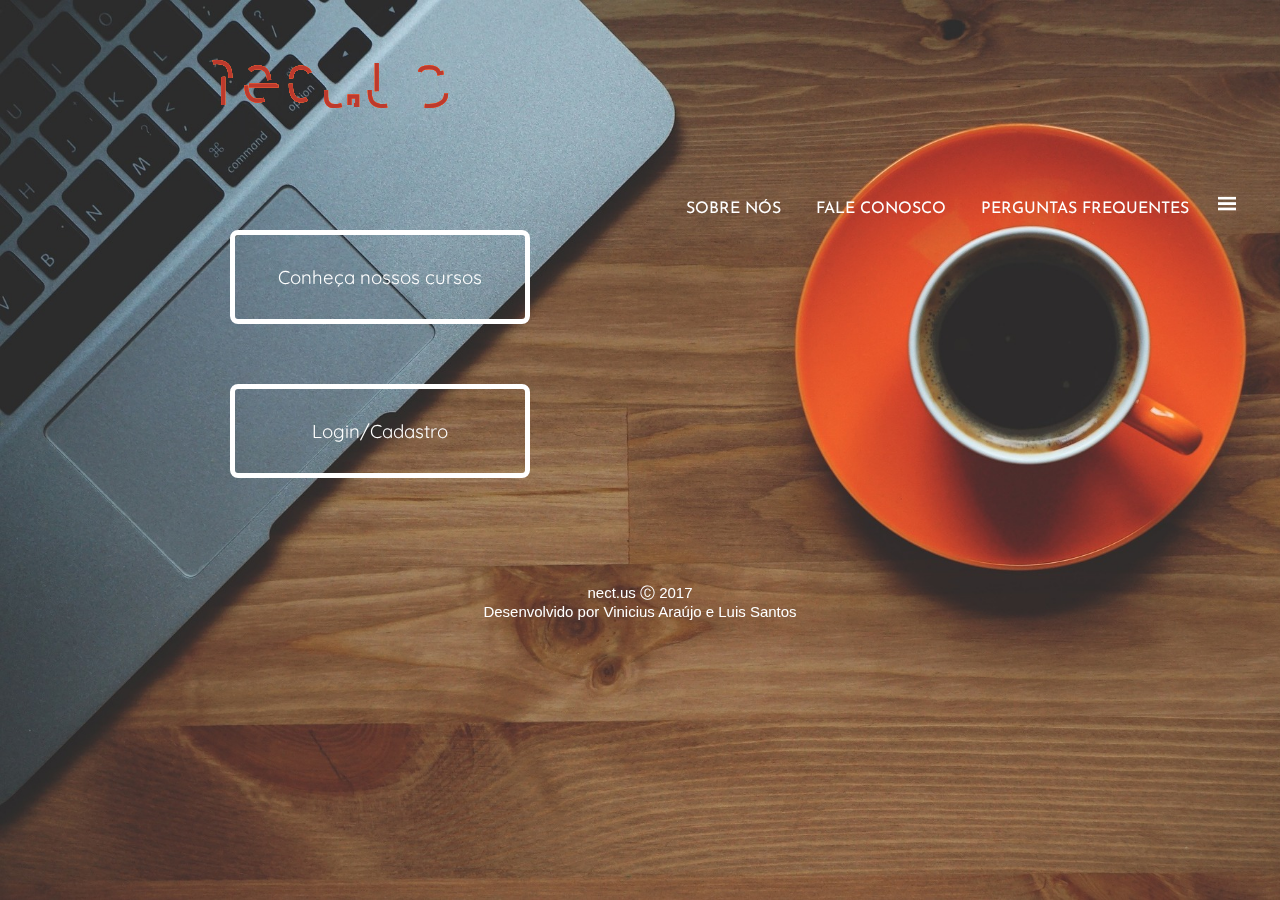
<file: Projeto__X/index.html>
<!DOCTYPE html>
<!-- Comentario de teste do Professor Iury -->
<html lang="pt-br">

<head>
    <title>nect.us</title>
    <link href="view/imagens/logo_tit.png" rel="shortcut icon">
    <meta charset="UTF-8">
    <meta name="viewport" content="width=device-width, initial-scale=1.0">
    <link rel="stylesheet" href="view/css/estilo_index.css">
</head>

<body>
    <header>        
        <a href="index.html"><div class="logo"> 
                <svg> 
                    <symbol id="s-text"> 
                        <text text-anchor="middle" x="50%" y="80%">nect.us</text> </symbol> 
                    <g> 
                        <use xmlns:xlink="http://www.w3.org/1999/xlink" xlink:href="#s-text" class="titulo_text"></use> 
                        <use xmlns:xlink="http://www.w3.org/1999/xlink" xlink:href="#s-text" class="titulo_text"></use> 
                        <use xmlns:xlink="http://www.w3.org/1999/xlink" xlink:href="#s-text" class="titulo_text"></use> 
                        <use xmlns:xlink="http://www.w3.org/1999/xlink" xlink:href="#s-text" class="titulo_text"></use> 
                        <use xmlns:xlink="http://www.w3.org/1999/xlink" xlink:href="#s-text" class="titulo_text"></use> 
                    </g> 
                </svg> 
        </div></a>
        
        <div class="links">
            <a href="view/sobreNos.html" class="topheader">SOBRE NÓS</a>
            <a href="view/faleCon.html" class="topheader">FALE CONOSCO</a>
            <a href="view/pergFeq.html" class="topheader">PERGUNTAS FREQUENTES</a>
            <div class="dropdown">
                <img class="bt-drop" style="max-width: 18px" src="view/imagens/t.png">
                <div class="c-dropdown">
                    <a href="sistema/minhaConta.php" class="d">MINHA CONTA</a>
                    <a href="sistema/sair.php" class="d">SAIR</a>
                </div>
            </div>
        </div>
        
    </header>
    
    <div id="cent">

        <a href="view/catalogo.php"><button id="cursos">Conheça nossos cursos</button></a>
        <a href="sistema/minhaConta.php"><button>Login/Cadastro</button></a>
    </div>
    
    <footer>
            <p>nect.us &#9400  2017<br>Desenvolvido por Vinicius Araújo e Luis Santos</p>
    </footer>
</body>

</html>
</file>
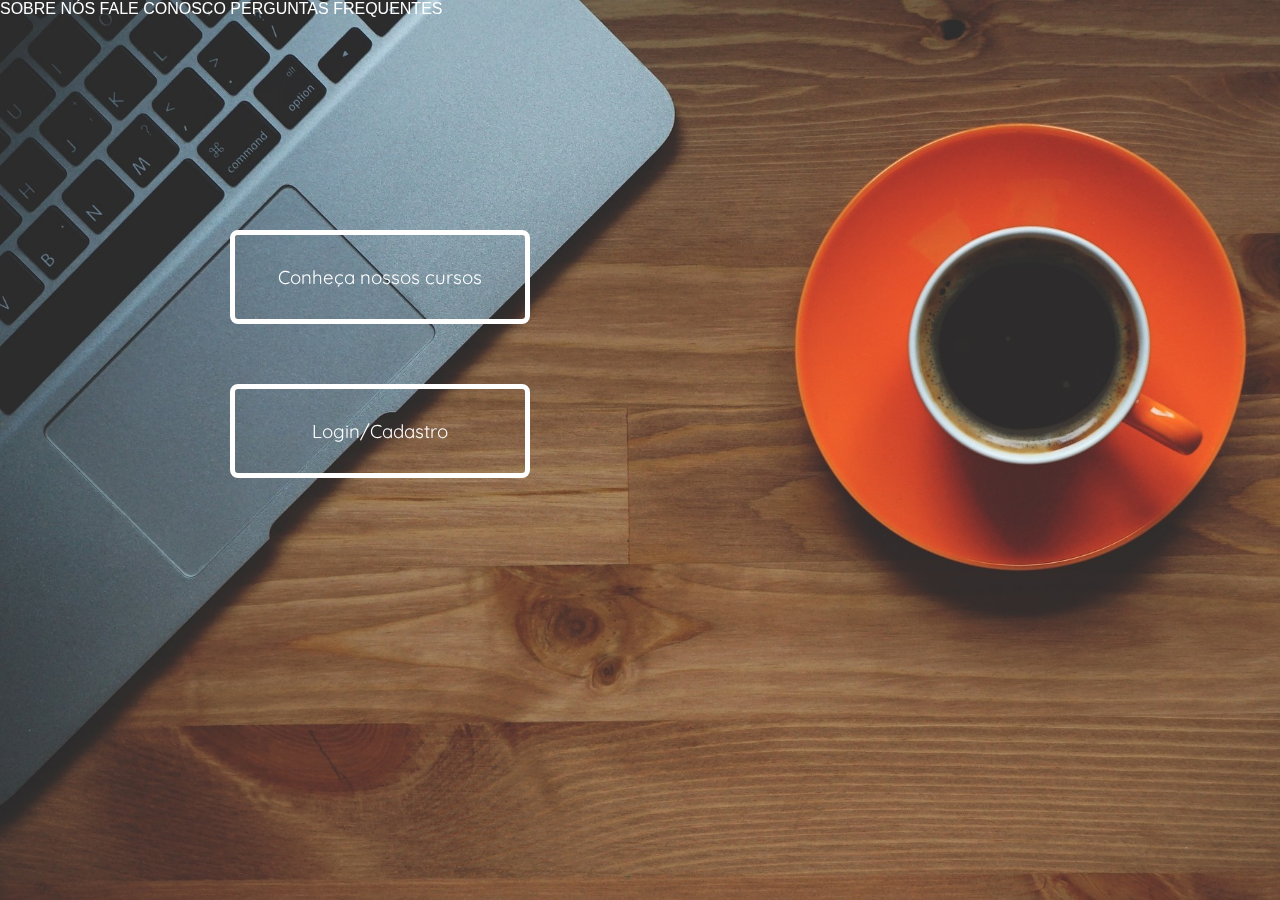
<file: Projeto__X/view/index.html>
<!DOCTYPE html>

<html>

<head>
    <title>Index</title>
    <meta charset="UTF-8">
    <meta name="viewport" content="width=device-width, initial-scale=1.0">
    <link rel="stylesheet" href="css/estilo_index.css">
</head>

<body>
    <header>
        <a href="#" class="topheader">SOBRE NÓS</a>
        <a href="#" class="topheader">FALE CONOSCO</a>
        <a href="#" class="topheader">PERGUNTAS FREQUENTES</a>
    </header>
    <div id="cent">
        <button id="cursos"><a href="catalogo.html">Conheça nossos cursos</a></button>
        <button><a href="login.html">Login/Cadastro</a></button>
    </div>
</body>

</html>
</file>
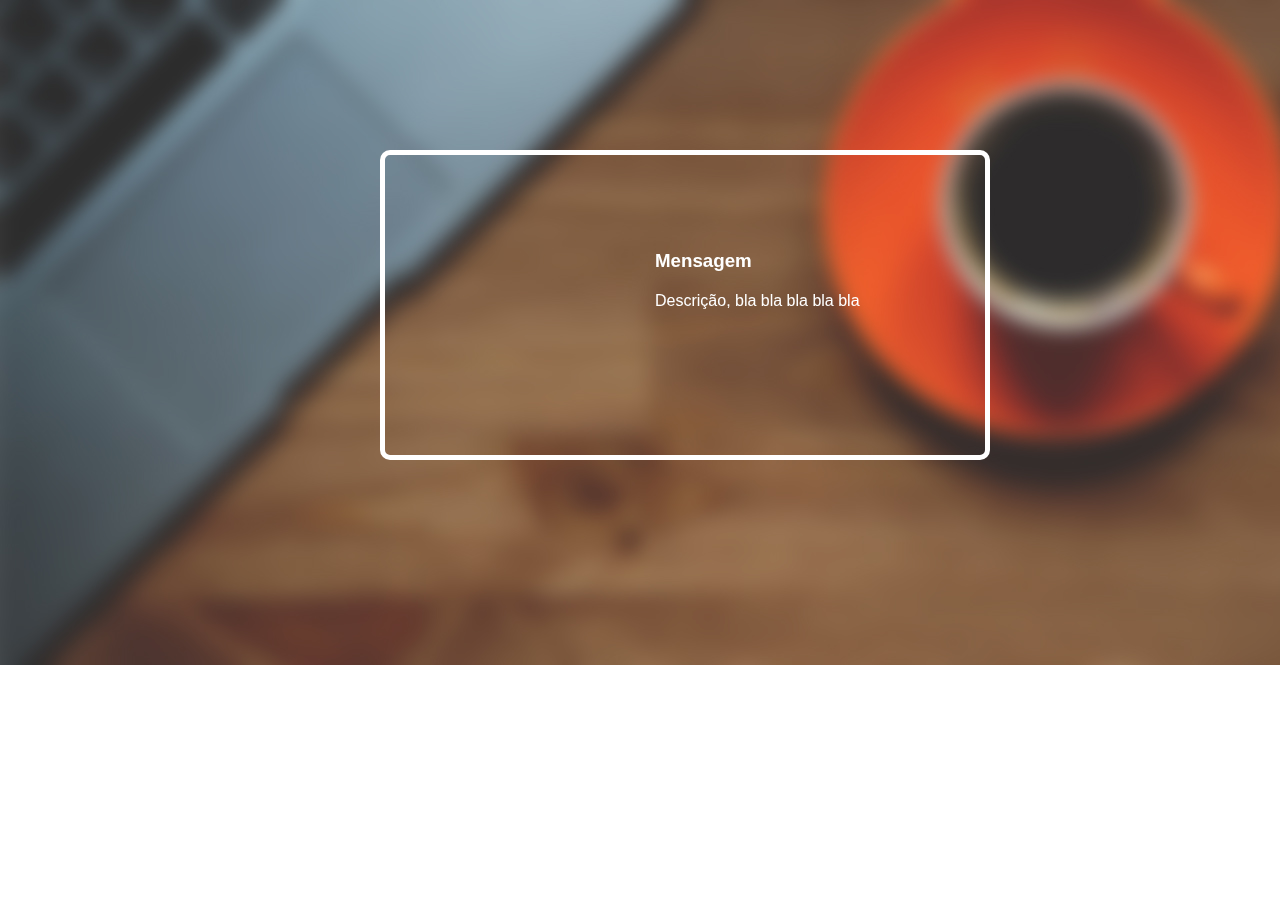
<file: Projeto__X/view/attention.html>
<!DOCTYPE html>
<html lang="pt-br">
    <head>
        <title>Attention</title>
        <link href="imagens/logo_tit.png" rel="shortcut icon">
        <meta charset="UTF-8">        
        <meta name="viewport" content="width=device-width, initial-scale=1.0">
        <link href="css/estilo_attention.css" rel="stylesheet" type="text/css"/>        
    </head>
    <body>
        <div class="main">
            <div id="symbol"></div>
            <div id="message">
                <h3 id="t">Mensagem</h3>
                <p id="d">Descrição, bla bla bla bla bla</p>
            </div>
        </div>
        <script>
                var symbol = document.getElementById("symbol");
                var message = document.getElementById("message");
                var titlem = document.getElementById("t");
                var descm = document.getElementById("d");
                
                var url = window.location.href;
                var valor = url.indexOf('?')+1;
                var url_cortada = url.slice(valor);
           
                var comando = parseInt(url_cortada,10);
                function casos(comando) {
                    switch(comando){
                        case 0:
                           symbol.style.backgroundImage = "url('imagens/ok.png')";
                           titlem.innerHTML = "Aluno Cadastrado com Sucesso!";                           
                           descm.innerHTML = "Você será redirecionado para sua página de cursos!"; 
                           window.setTimeout("location.href='../sistema/aluno/logadoAluno.php'", 3000);
                           break;
                        case 1:
                           symbol.style.backgroundImage = "url('imagens/ok.png')";
                           titlem.innerHTML = "Professor Cadastrado com Sucesso!";                           
                           descm.innerHTML = "Você será redirecionado para sua página de cursos!"; 
                            window.setTimeout("location.href='../sistema/professor/logadoProfessor.php'", 3000);
                           break;
                        case 2:
                           symbol.style.backgroundImage = "url('imagens/att.png')";
                           titlem.innerHTML = "O login não foi possível!";                           
                           descm.innerHTML = "Verique se o nome de usuário e senha estão corretos!"; 
                           window.setTimeout("location.href='login.html'", 4000);
                           break;                           
                        case 3:
                           symbol.style.backgroundImage = "url('imagens/att.png')";
                           titlem.innerHTML = "Formulário não preenchido!";                           
                           descm.innerHTML = "Preencha todos os campos corretamente!"; 
                           window.setTimeout("location.href='cadastro.html'", 3000);
                           break;
                        case 4:
                           symbol.style.backgroundImage = "url('imagens/att.png')";
                           titlem.innerHTML = "Email inválido!";                           
                           descm.innerHTML = "Insira um email válido!"; 
                           window.setTimeout("location.href='cadastro.html'", 3000);
                           break;
                        case 5:
                           symbol.style.backgroundImage = "url('imagens/att.png')";
                           titlem.innerHTML = "Esse usuário já foi cadastrado!";                           
                           descm.innerHTML = "Insira um outro nome de usuário para concluir seu cadastro!"; 
                           window.setTimeout("location.href='cadastro.html'", 3000);
                           break;
                        case 6:
                           symbol.style.backgroundImage = "url('imagens/att.png')";
                           titlem.innerHTML = "O login não foi possível, campo vazio!";                           
                           descm.innerHTML = "Preencha os dados corretamente para entrar!"; 
                           window.setTimeout("location.href='login.html'", 3000);
                           break;
                        case 7:
                           symbol.style.backgroundImage = "url('imagens/ok.png')";
                           titlem.innerHTML = "Aluno logado com sucesso!";                           
                           descm.innerHTML = "Seja bem vindo ao nosso sistema!"; 
                           window.setTimeout("location.href='../sistema/aluno/logadoAluno.php'", 3000);
                           break;
                        case 8:
                           symbol.style.backgroundImage = "url('imagens/ok.png')";
                           titlem.innerHTML = "Professor logado com sucesso!";                           
                           descm.innerHTML = "Seja bem vindo ao nosso sistema!"; 
                           window.setTimeout("location.href='../sistema/professor/logadoProfessor.php'", 3000); 
                           break;
                       case 9: 
                           symbol.style.backgroundImage = "url('imagens/att.png')";
                           titlem.innerHTML = "Ocorreu um problema!";                           
                           descm.innerHTML = "Tente novamente!"; 
                           window.setTimeout("location.href='../sistema/professor/logadoProfessor.php'", 4000);
                           break;
                       case 10:
                           symbol.style.backgroundImage = "url('imagens/ok.png')";
                           titlem.innerHTML = "Tudo Certo!";                           
                           descm.innerHTML = "As modificações foram realizadas com sucesso!"; 
                           window.setTimeout("location.href='../sistema/professor/logadoProfessor.php'", 2000);
                           break;
                       case 11: 
                           symbol.style.backgroundImage = "url('imagens/att.png')";
                           titlem.innerHTML = "Aluno Não Logado";                           
                           descm.innerHTML = "Efetue o login para comprar o curso"; 
                           setTimeout("location.href='login.html'", 4000);           
                           break;
                        case 12:
                           symbol.style.backgroundImage = "url('imagens/att.png')";
                           titlem.innerHTML = "Você já possui esse curso!";                           
                           descm.innerHTML = "Verifique os seus cursos!"; 
                           window.setTimeout("location.href='../sistema/aluno/logadoAluno.php'", 3000);
                           break;
                        case 13:
                           symbol.style.backgroundImage = "url('imagens/ok.png')";
                           titlem.innerHTML = "Curso Adquirido com sucesso!";                           
                           descm.innerHTML = "Verifique os seus cursos!"; 
                           window.setTimeout("location.href='../sistema/aluno/logadoAluno.php'", 3000);

                           break;
                        case 14:
                           symbol.style.backgroundImage = "url('imagens/att.png')";
                           titlem.innerHTML = "Ops!";                           
                           descm.innerHTML = "Você não comprou essa aula!"; 
                           window.setTimeout("location.href='curso.php'", 3000);   
                           break;
                           
                    }
                }
                
                casos(comando);
        </script>
    </body>
</html>
</file>
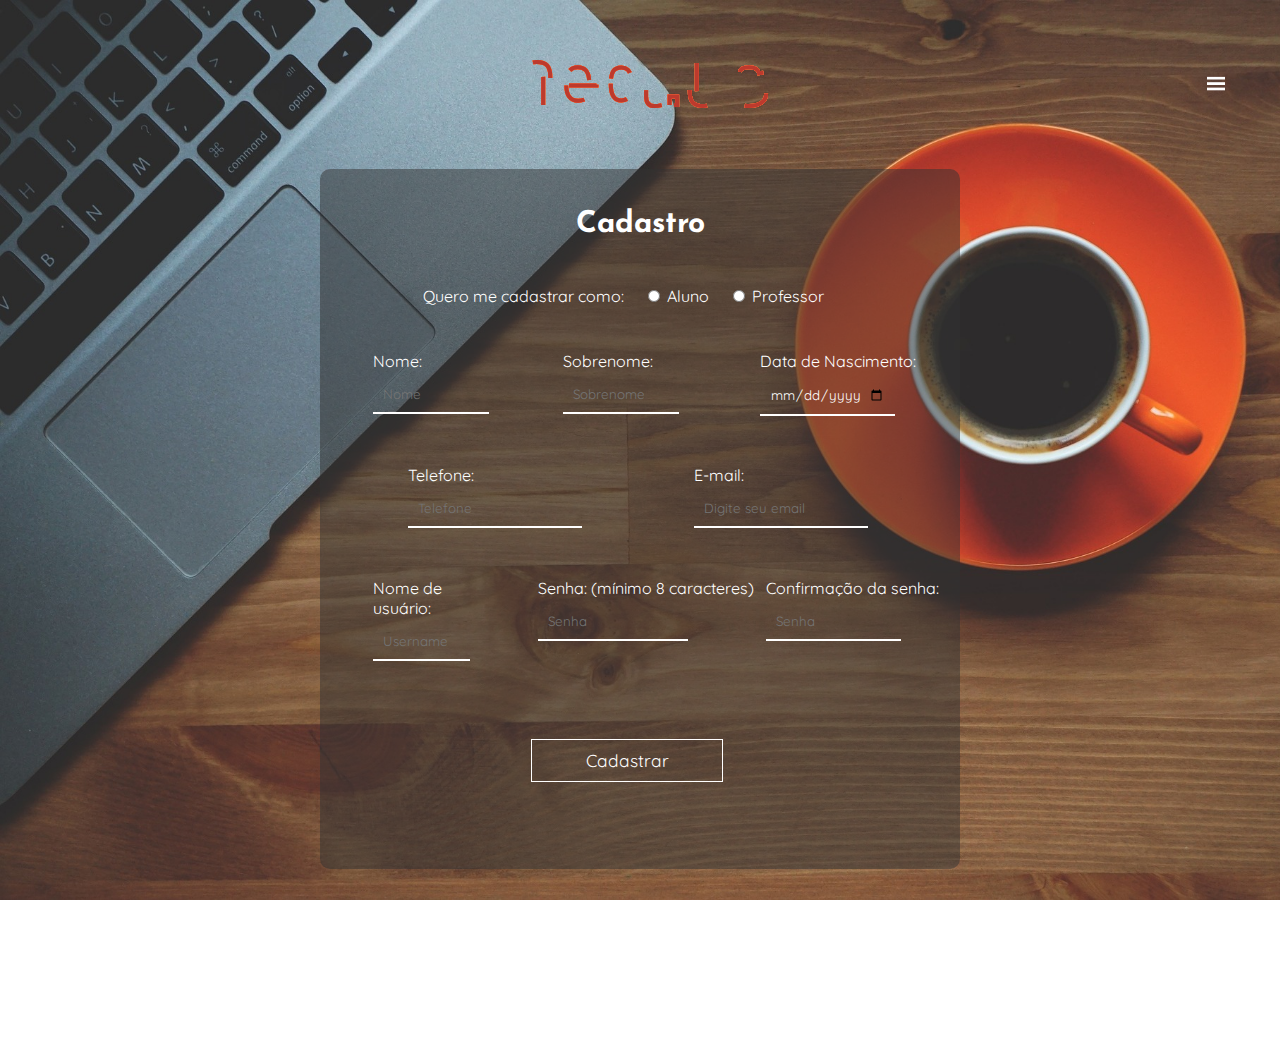
<file: Projeto__X/view/cadastro.html>
<!DOCTYPE html>



<html lang="pt-br"> <!-- lingua portuguesa do brasil informada pelo professor iury -->


    <head>
        <title>Cadastro - nect.us</title>
        <link href="imagens/logo_tit.png" rel="shortcut icon">
        <meta charset="UTF-8">
        <meta name="viewport" content="width=device-width, initial-scale=1.0">
        <link rel="stylesheet" href="css/estilo_cadastro.css">
        <script>
            function enviar() {
                s1 = document.getElementById("s1").value;
                s2 = document.getElementById("s2").value;
                form = document.getElementById("form");

                if (s1 !== s2) {
                    alert("As senhas não batem!");
                    document.getElementById("s1").value = "";
                    document.getElementById("s2").value = "";
                    document.getElementById("s1").focus();
                    return false;
                }
            }
        </script>

    </head>

    <body>
        
        <a href="../index.html"><div class="logo"> 
                <svg> 
                    <symbol id="s-text"> 
                        <text text-anchor="middle" x="50%" y="80%">nect.us</text> </symbol> 
                    <g> 
                        <use xmlns:xlink="http://www.w3.org/1999/xlink" xlink:href="#s-text" class="titulo_text"></use> 
                        <use xmlns:xlink="http://www.w3.org/1999/xlink" xlink:href="#s-text" class="titulo_text"></use> 
                        <use xmlns:xlink="http://www.w3.org/1999/xlink" xlink:href="#s-text" class="titulo_text"></use> 
                        <use xmlns:xlink="http://www.w3.org/1999/xlink" xlink:href="#s-text" class="titulo_text"></use> 
                        <use xmlns:xlink="http://www.w3.org/1999/xlink" xlink:href="#s-text" class="titulo_text"></use> 
                    </g> 
                </svg> 
        </div></a>
        
        <div class="dropdown">
                <img class="bt-drop" style="max-width: 18px" src="imagens/t.png">
                <div class="c-dropdown">
                    <a href="../sistema/minhaConta.php" class="d">MINHA CONTA</a>
                    <a href="../sistema/sair.php" class="d">SAIR</a>
                </div>
            </div>
        
        <div class="janCad">
            <h3>Cadastro</h3>

            <form action="../controller/Formulario.php" method="post" onsubmit="return enviar()" id="form">

                <div class="inputCad">
                    <span>Quero me cadastrar como:</span>
                    <input type="radio" name="tipo" class="radio" value="0" id="a" required> 
                    <label for="a">Aluno</label>
                    <input type="radio" name="tipo" class="radio" value="1" id="p"> 
                    <label for="p">Professor</label>                
                </div>           


                <div class="inputCad">
                    Nome: <br>
                    <input type="text" name="nome" required placeholder="Nome">
                </div>


                <div class="inputCad">
                    Sobrenome:
                    <br>
                    <input type="text" name="sobrenome" required placeholder="Sobrenome">
                </div>


                <div class="inputCad">
                    Data de Nascimento:
                    <br>
                    <input type="date" name="nasc" required>
                </div>


                <div class="inputCad">
                    Telefone:
                    <br><input type="text" name="telefone" required placeholder="Telefone" id="telefone">
                </div>

                <div class="inputCad">
                    E-mail:
                    <br><input type="email" name="email" required placeholder="Digite seu email">
                </div>


                <div class="inputCad">
                    Nome de usuário:
                    <br> <input type="text" name="id" required placeholder="Username">
                </div>


                <div class="inputCad">
                    Senha: (mínimo 8 caracteres)
                    <br><input type="password" name="senha" placeholder="Senha" pattern=".{8,}" id='s1' required>                
                </div>            

                <div class="inputCad">
                    Confirmação da senha:
                    <br><input type="password" name="senha2" placeholder="Senha" pattern=".{8,}" id="s2" required>
                </div>

                <input type="submit" value="Cadastrar" id="sub">

                <script>
                    var fone = document.getElementById("telefone");
                    fone.onblur = function () {
                        var valid = /^([\d]{2})([\d]{1})([\d]{4})([\d]{4})$/;
                        if (!valid.test(this.value)) {
                            alert("Ops! Tem alguma coisa errada. Verifique se o número está correto!");
                        } else {
                            console.log("entrou");
                            this.value = this.value.replace(valid, '($1) $2 $3-$4')
                        }
                    };
                </script>
            </form>
        </div>
        <footer>
            <p>nect.us &#9400  2017<br>Desenvolvido por Vinicius Araújo e Luis Santos</p>
        </footer>
    </body>

</html>
</file>
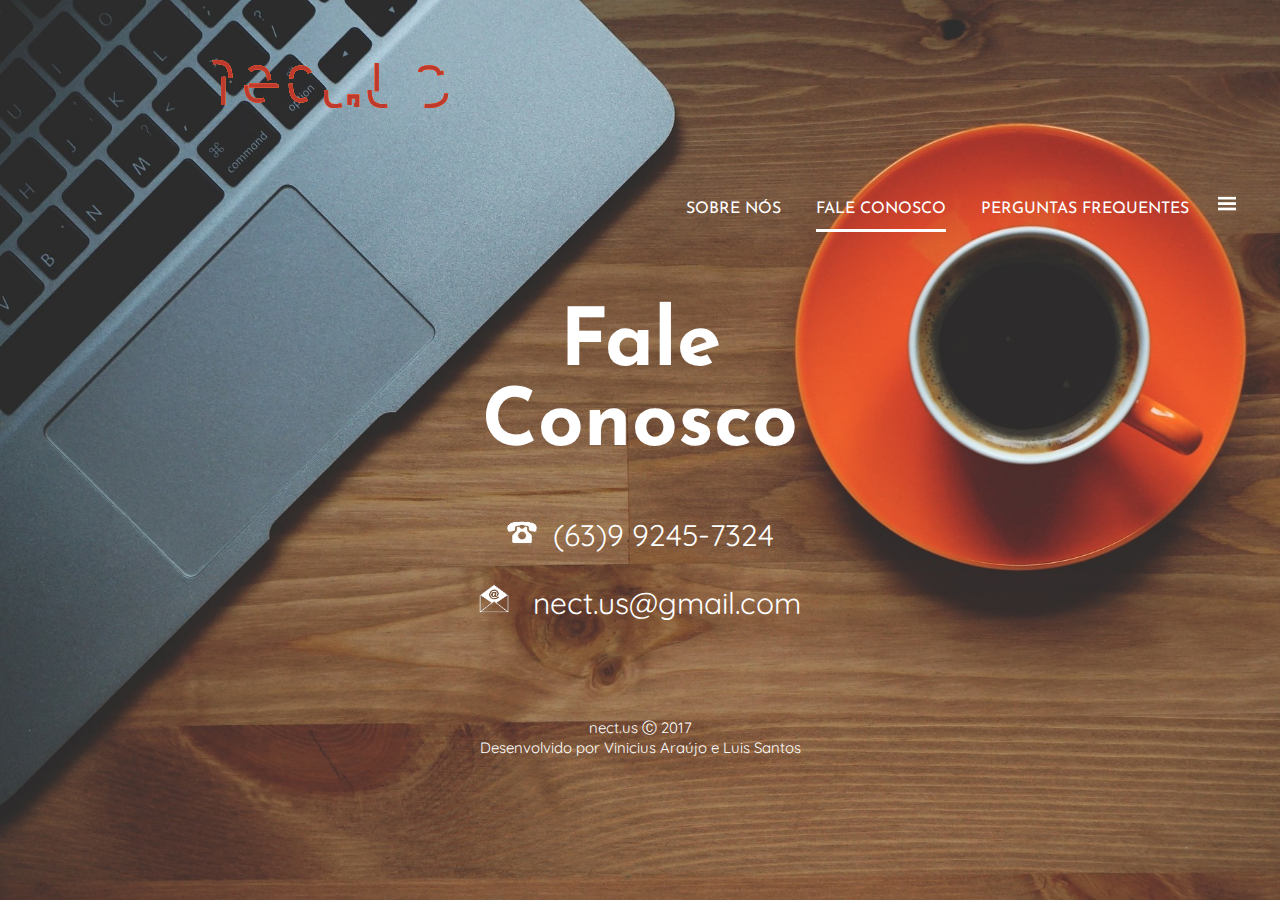
<file: Projeto__X/view/faleCon.html>
<!DOCTYPE html>
<html lang="pt-br">

    <head>        
        <title>Fale Conosco - nect.us</title>
        <link href="imagens/logo_tit.png" rel="shortcut icon">
        <meta charset="UTF-8">
        <meta name="viewport" content="width=device-width, initial-scale=1.0">
        <link rel="stylesheet" href="css/estilo_fsp.css">
        <script>
            window.onload = function(){
                var a = document.querySelector("#fale");
                a.style.borderBottom = "3px solid #ffffff";
                a.style.paddingBottom = "12px";
            }
        </script>
    </head>

    <body>
        <header>        
            <a href="../index.html"><div class="logo"> 
                <svg> 
                    <symbol id="s-text"> 
                        <text text-anchor="middle" x="50%" y="80%">nect.us</text> </symbol> 
                    <g> 
                        <use xmlns:xlink="http://www.w3.org/1999/xlink" xlink:href="#s-text" class="titulo_text"></use> 
                        <use xmlns:xlink="http://www.w3.org/1999/xlink" xlink:href="#s-text" class="titulo_text"></use> 
                        <use xmlns:xlink="http://www.w3.org/1999/xlink" xlink:href="#s-text" class="titulo_text"></use> 
                        <use xmlns:xlink="http://www.w3.org/1999/xlink" xlink:href="#s-text" class="titulo_text"></use> 
                        <use xmlns:xlink="http://www.w3.org/1999/xlink" xlink:href="#s-text" class="titulo_text"></use> 
                    </g> 
                </svg> 
        </div></a>
        
        <div class="links">
            <a href="sobreNos.html" class="topheader">SOBRE NÓS</a>
            <a href="faleCon.html" class="topheader" id="fale">FALE CONOSCO</a>
            <a href="pergFeq.html" class="topheader">PERGUNTAS FREQUENTES</a>
            <div class="dropdown">
                <img class="bt-drop" style="max-width: 18px" src="imagens/t.png">
                <div class="c-dropdown">
                    <a href="../sistema/minhaConta.php" class="d">MINHA CONTA</a>
                    <a href="../sistema/sair.php" class="d">SAIR</a>
                </div>
            </div>
        </div>
        
        </header>
        <div class="contatos">
            <h3>Fale Conosco</h3>
            
            <p id="cont"><img src="imagens/telefone.png" id="contIm">  &nbsp;(63)9 9245-7324</p>
            <p id="cont"><img src="imagens/email.png" id="contIm">  &nbsp; nect.us@gmail.com</p>
                 
            
        </div>
        
        <footer>
            <p>nect.us &#9400  2017<br>Desenvolvido por Vinicius Araújo e Luis Santos</p>
        </footer>
    </body> 
</html>
</file>
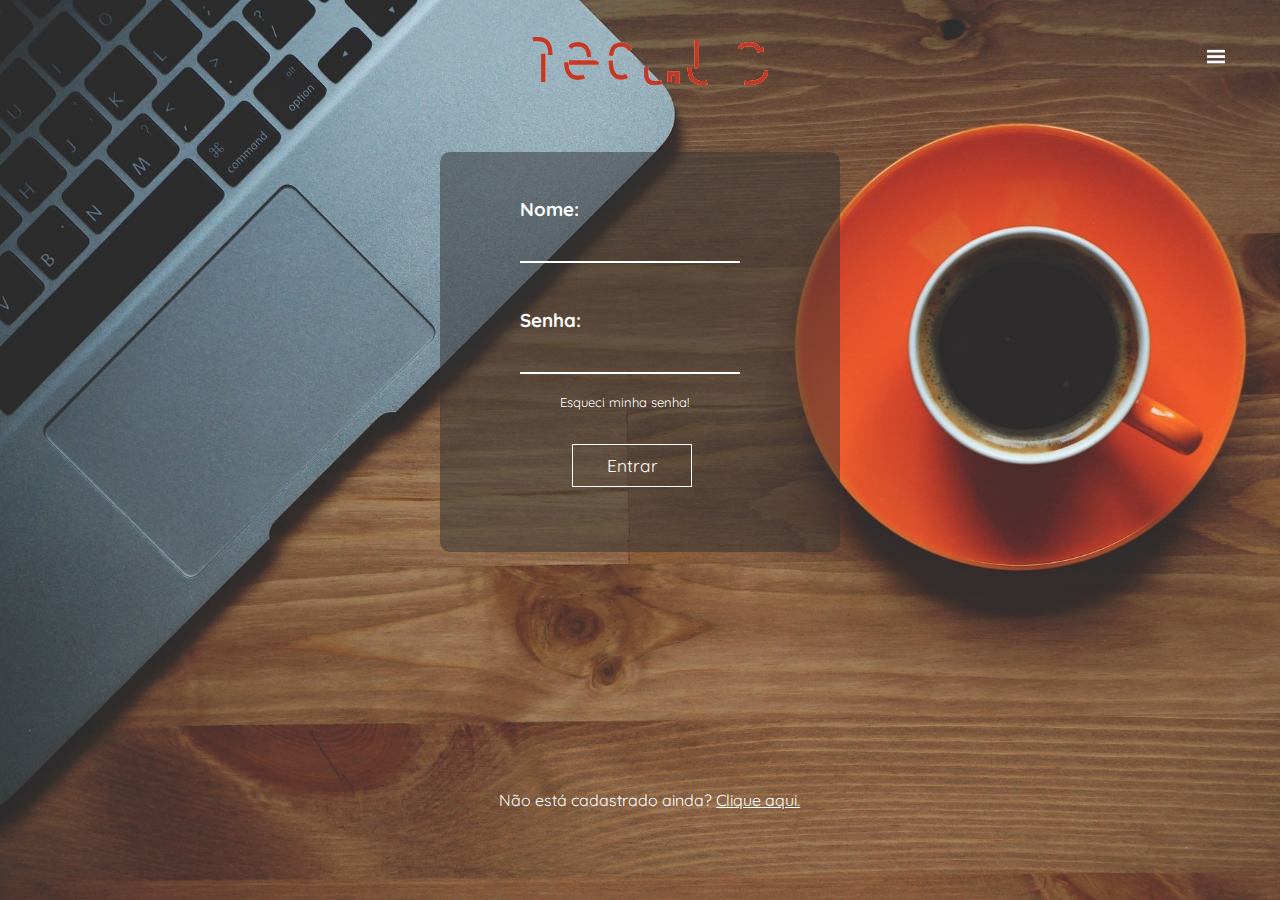
<file: Projeto__X/view/login.html>
<!DOCTYPE html>

<html lang="pt-br">

<head>
    <title>Login - nect.us</title>
    <link href="imagens/logo_tit.png" rel="shortcut icon">
    <meta charset="UTF-8">
    <meta name="viewport" content="width=device-width, initial-scale=1.0">
    <link rel="stylesheet" href="css/estilo_login.css">

</head>

<body>
    
    <a href="../index.html"><div class="logo"> 
        <svg> 
            <symbol id="s-text"> 
                <text text-anchor="middle" x="50%" y="80%">nect.us</text> </symbol> 
                <g> 
                    <use xmlns:xlink="http://www.w3.org/1999/xlink" xlink:href="#s-text" class="titulo_text"></use> 
                    <use xmlns:xlink="http://www.w3.org/1999/xlink" xlink:href="#s-text" class="titulo_text"></use> 
                    <use xmlns:xlink="http://www.w3.org/1999/xlink" xlink:href="#s-text" class="titulo_text"></use> 
                    <use xmlns:xlink="http://www.w3.org/1999/xlink" xlink:href="#s-text" class="titulo_text"></use> 
                    <use xmlns:xlink="http://www.w3.org/1999/xlink" xlink:href="#s-text" class="titulo_text"></use> 
                </g> 
        </svg> 
    </div></a>
    
    <div class="dropdown">
                <img class="bt-drop" style="max-width: 18px" src="imagens/t.png">
                <div class="c-dropdown">
                    <a href="../sistema/minhaConta.php" class="d">MINHA CONTA</a>
                    <a href="../sistema/sair.php" class="d">SAIR</a>
                </div>
            </div>
    
    <div id="log">
        <form action="../controller/login.php" method="Post">
            <h3>Nome:</h3><br>
            <input type="text" name="id" required>
            <br>
            <h3> Senha:</h3> <br>
            <input type="password" name="senha" required>
            <br><br>
            <input id="sub" type="submit" value="Entrar">
            <a href="#"><p class="esqsenha">Esqueci minha senha!</p></a>
        </form>
        
        <p>Não está cadastrado ainda? <a href="cadastro.html">Clique aqui.</a></p>
    </div>
</body>

</html>
</file>
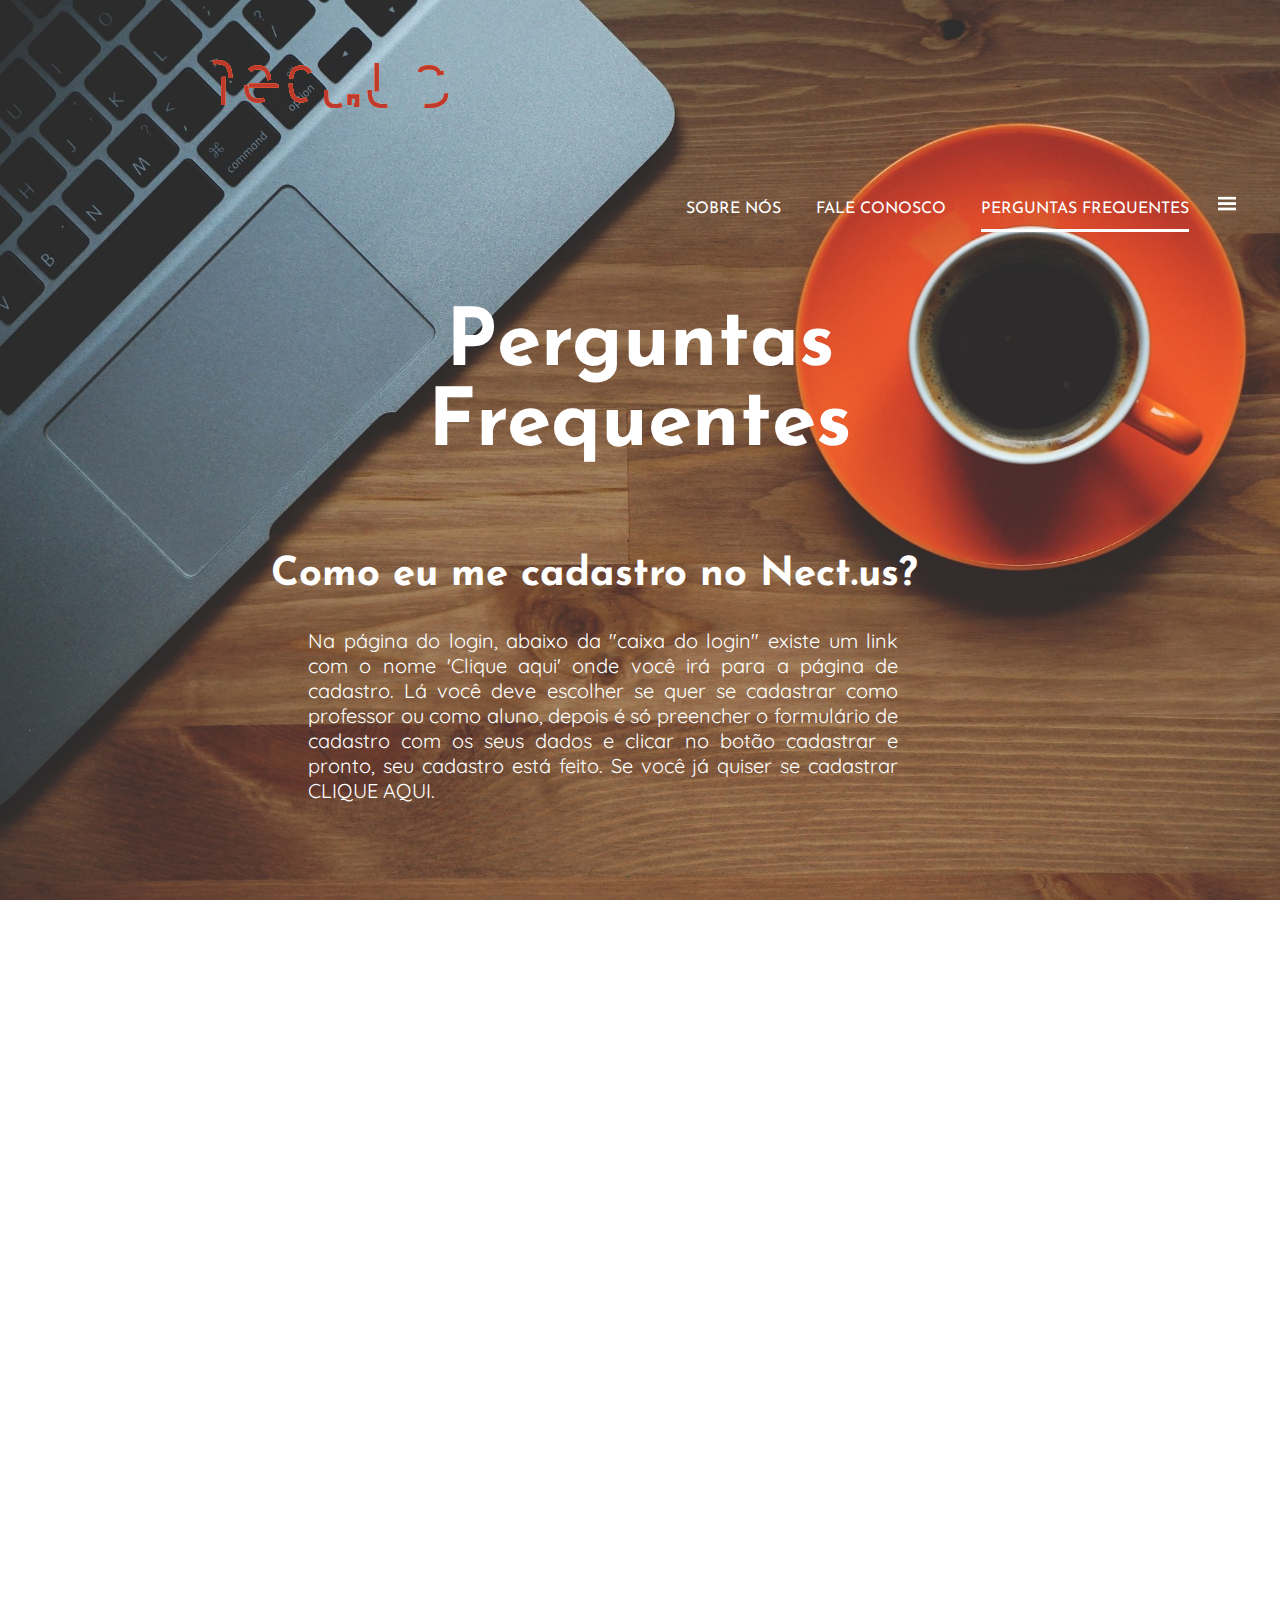
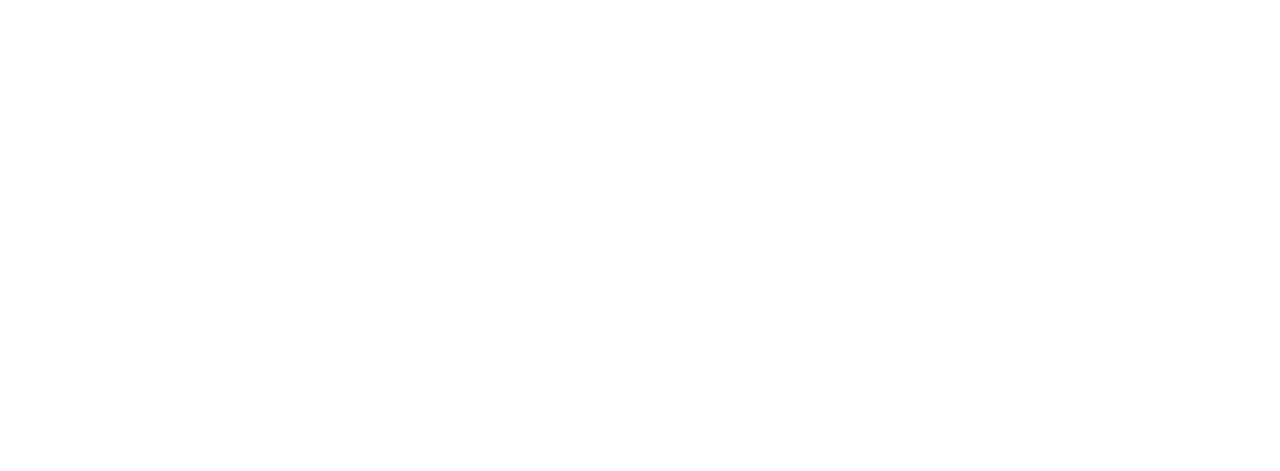
<file: Projeto__X/view/pergFeq.html>
<!DOCTYPE html>
<html lang="pt-br">
    <head>
        <title>Perguntas Frequentes - nect.us</title>
        <link href="imagens/logo_tit.png" rel="shortcut icon">
        <meta charset="utf-8">
        <meta name="viewport" content="width=device-width, initial-scale=1.0">
        <link href="css/estilo_fsp.css" rel="stylesheet" type="text/css"/>
        <script>
            window.onload = function(){
                var a = document.querySelector("#perguntas");
                a.style.borderBottom = "3px solid #ffffff";
                a.style.paddingBottom = "12px";
            }
        </script>
    </head> 
    <body>
        <header>
        
            <a href="../index.html"><div class="logo"> 
                    <svg> 
                        <symbol id="s-text"> 
                            <text text-anchor="middle" x="50%" y="80%">nect.us</text> </symbol> 
                        <g> 
                            <use xmlns:xlink="http://www.w3.org/1999/xlink" xlink:href="#s-text" class="titulo_text"></use> 
                            <use xmlns:xlink="http://www.w3.org/1999/xlink" xlink:href="#s-text" class="titulo_text"></use> 
                            <use xmlns:xlink="http://www.w3.org/1999/xlink" xlink:href="#s-text" class="titulo_text"></use> 
                            <use xmlns:xlink="http://www.w3.org/1999/xlink" xlink:href="#s-text" class="titulo_text"></use> 
                            <use xmlns:xlink="http://www.w3.org/1999/xlink" xlink:href="#s-text" class="titulo_text"></use> 
                        </g> 
                    </svg> 
            </div></a>

            <div class="links">
                <a href="sobreNos.html" class="topheader" id="sobre">SOBRE NÓS</a>
                <a href="faleCon.html" class="topheader" id="fale">FALE CONOSCO</a>
                <a href="pergFeq.html" class="topheader" id="perguntas">PERGUNTAS FREQUENTES</a>
                <div class="dropdown">
                    <img class="bt-drop" style="max-width: 18px" src="imagens/t.png">
                    <div class="c-dropdown">
                        <a href="../sistema/minhaConta.php" class="d">MINHA CONTA</a>
                        <a href="../sistema/sair.php" class="d">SAIR</a>
                    </div>
                </div>
            </div>
        
        </header>  
        
        <div class="perFreq">
            <h3>Perguntas Frequentes</h3>
            
            <div class="pr">
                <div class="pergunta">
                    <h2>Como eu me cadastro no Nect.us?</h2>
                </div>
                <div class="resposta">
                    <p>Na página do login, abaixo da "caixa do login" existe um link com o nome 'Clique aqui' onde você irá para a página de cadastro. Lá você deve escolher se quer se cadastrar como professor ou como aluno, depois é só preencher o formulário de cadastro com os seus dados e clicar no botão cadastrar e pronto, seu cadastro está feito. Se você já quiser se cadastrar <a href="cadastro.html">CLIQUE AQUI.</a></p>
                </div>
            </div>
            
            <div class="pr">
                <div class="pergunta">
                    <h2>Se eu, como professor, quiser criar um curso, o que eu faço?</h2>
                </div>
                <div class="resposta">
                    <p>Se você já estiver cadastrado, efetue o login e você será direcionado ao ambiente do professor, na aba lateral esquerda existe um campo chamado 'Criar curso', clique nele preencha as informações do seu curso, depois clique no botão abaixo criar cursos e pronto! Seu curso já vai estar disponível na aba 'Meus Cursos'.</p>
                </div>
            </div>
            
            <div class="pr">
                <div class="pergunta">
                    <h2>Quanto custam os cursos?</h2>
                </div>
                <div class="resposta">
                    <p>Não existe um preço fixo para os cursos, depende do professor que os criou. Mas nós sempre estamos entrando em contato com os professores para deixarem os cursos com um preço acessível, pois essa é uma das maiores vantagens da nossa plataforma. No <b>nect.us</b> contamos também com cursos grátis.</p>
                </div>
            </div>
            
            <div class="pr">
                <div class="pergunta">
                    <h2>Eu recebo algum tipo de certificação pelo curso?</h2>
                </div>
                <div class="resposta">
                    <p>Sim. Após o término das aulas, será enviado para o email do aluno um certificado do curso que ele realizou com a quantidade de horas desse curso.</p>
                </div>
            </div>
            
            
            
            
        </div>
        
        <footer>
            <p>nect.us &#9400  2017<br>Desenvolvido por Vinicius Araújo e Luis Santos</p>
        </footer>
    </body> 
</html>
</file>
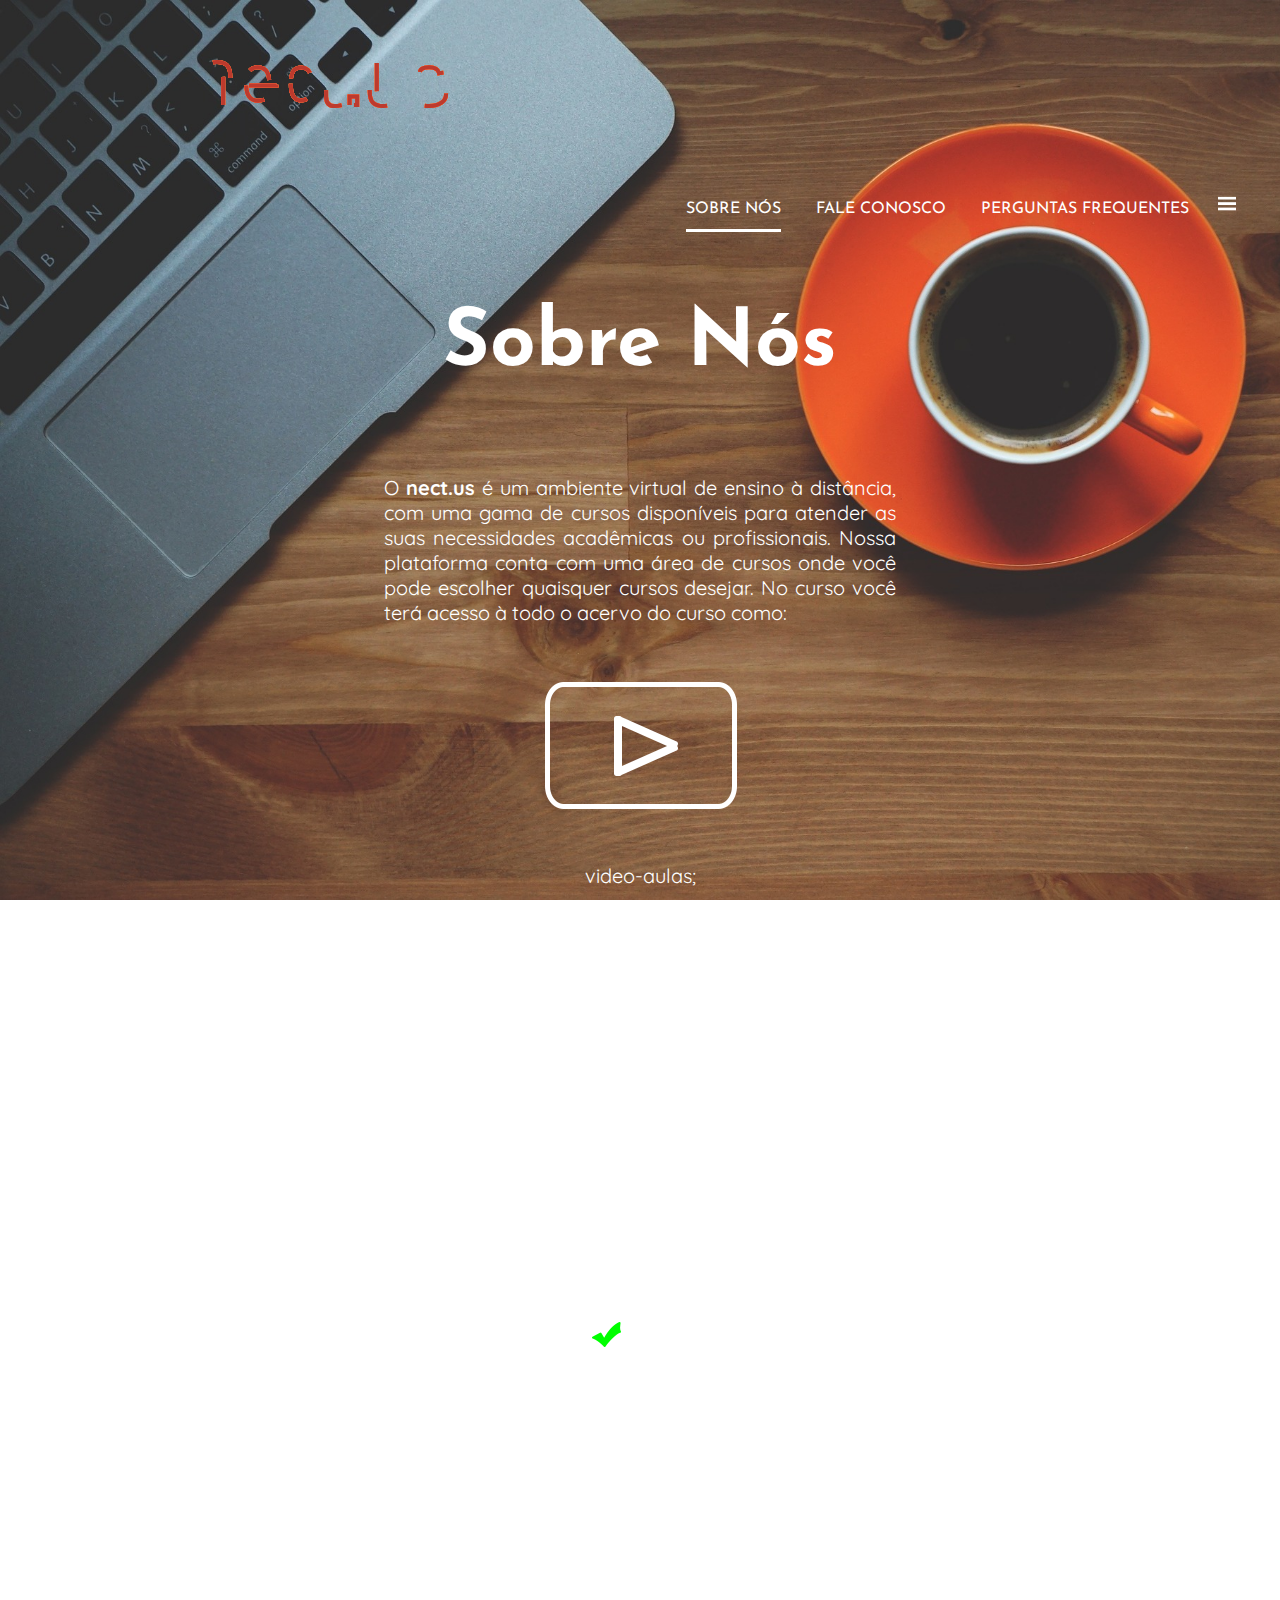
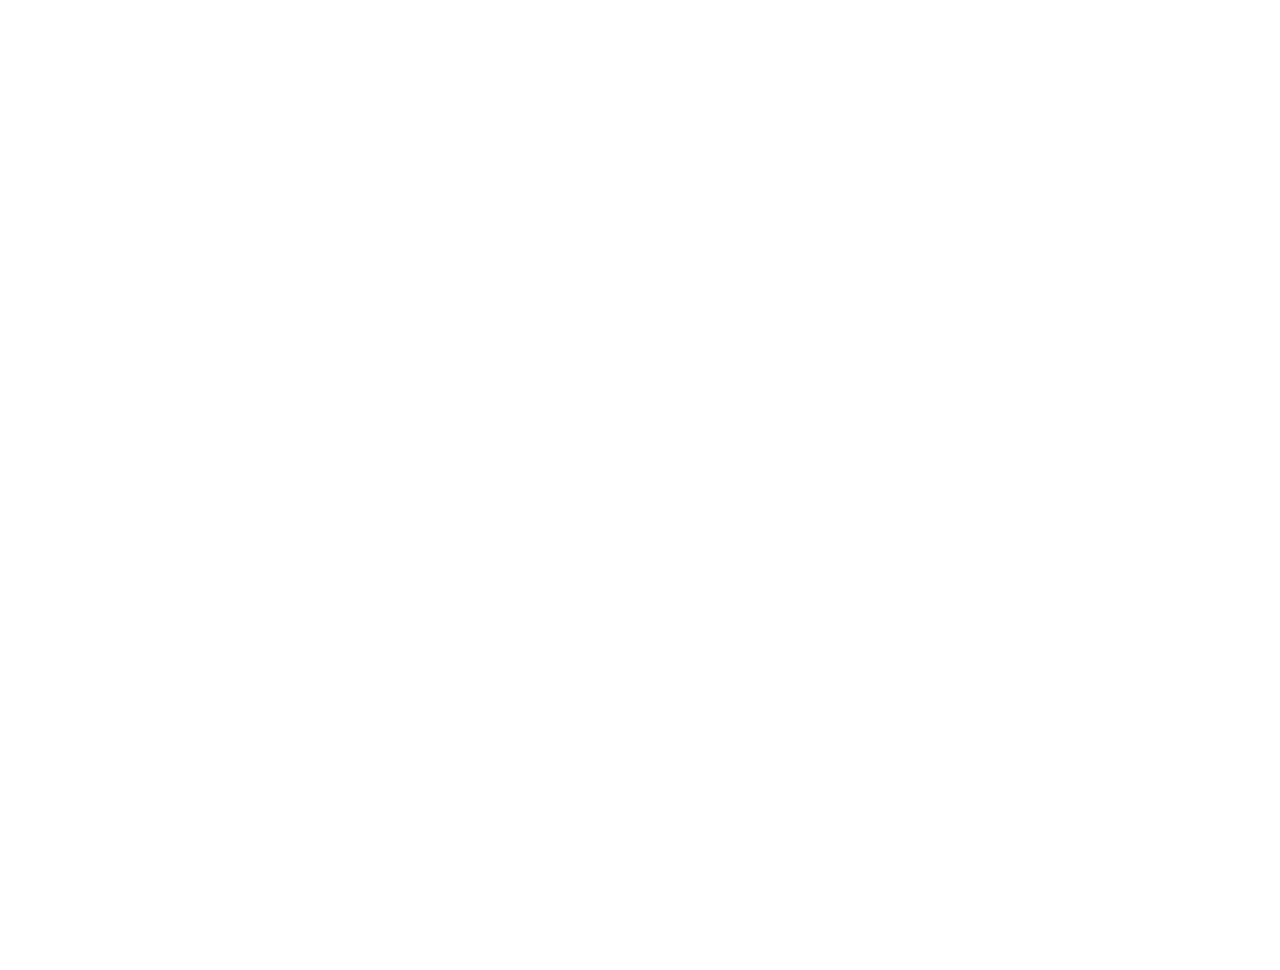
<file: Projeto__X/view/sobreNos.html>
<!DOCTYPE html>
<html lang="pt-br">
    <head>
        <title>Sobre Nós - nect.us</title>
        <link href="imagens/logo_tit.png" rel="shortcut icon">
        <meta charset="utf-8">
        <meta name="viewport" content="width=device-width, initial-scale=1.0">
        <link href="css/estilo_fsp.css" rel="stylesheet" type="text/css"/>
        <script>
            window.onload = function(){
                var a = document.querySelector("#sobre");
                a.style.borderBottom = "3px solid #ffffff";
                a.style.paddingBottom = "12px";
            }
        </script>
    </head> 
    
    <body>
        <header>        
            <a href="../index.html"><div class="logo"> 
                    <svg> 
                        <symbol id="s-text"> 
                            <text text-anchor="middle" x="50%" y="80%">nect.us</text> </symbol> 
                        <g> 
                            <use xmlns:xlink="http://www.w3.org/1999/xlink" xlink:href="#s-text" class="titulo_text"></use> 
                            <use xmlns:xlink="http://www.w3.org/1999/xlink" xlink:href="#s-text" class="titulo_text"></use> 
                            <use xmlns:xlink="http://www.w3.org/1999/xlink" xlink:href="#s-text" class="titulo_text"></use> 
                            <use xmlns:xlink="http://www.w3.org/1999/xlink" xlink:href="#s-text" class="titulo_text"></use> 
                            <use xmlns:xlink="http://www.w3.org/1999/xlink" xlink:href="#s-text" class="titulo_text"></use> 
                        </g> 
                    </svg> 
            </div></a>

            <div class="links">
                <a href="sobreNos.html" class="topheader" id="sobre">SOBRE NÓS</a>
                <a href="faleCon.html" class="topheader" id="fale">FALE CONOSCO</a>
                <a href="pergFeq.html" class="topheader" id="perguntas">PERGUNTAS FREQUENTES</a>
                <div class="dropdown">
                    <img class="bt-drop" style="max-width: 18px" src="imagens/t.png">
                    <div class="c-dropdown">
                        <a href="../sistema/minhaConta.php" class="d">MINHA CONTA</a>
                        <a href="../sistema/sair.php" class="d">SAIR</a>
                    </div>
                </div>
            </div>
        
        </header>
        
        <div class="content">
            <h3>Sobre Nós</h3>
            
            <p>O <b>nect.us</b> é um ambiente virtual de ensino à distância, com uma gama de cursos disponíveis para atender as suas necessidades acadêmicas ou profissionais. Nossa plataforma conta com uma área de cursos onde você pode escolher quaisquer cursos desejar. No curso você terá acesso à todo o acervo do curso como:</p>
            
            <div class="lista">
                <img alt="video-aulas" src="imagens/videoaulas.png"><br>
                <p>video-aulas;</p>
            </div>
                
            <div class="lista">
                <img alt="pdfs" src="imagens/pdf.png"><br>
                <p>pdf's;</p>
            </div>
                
            <div class="lista">
                <img alt="form" src="imagens/formulario.png"><br>
                <p>formulários para praticar o conteúdo;</p>
            </div>
                
            <div class="lista">
                <img alt="forum" src="imagens/forum.png"><br>
                <p>além do fórum de perguntas para você interagir com seu professor e colegas de curso.</p>
            </div>      
            
            
            <h2>Nosso objetivo</h2>
            <p>Oferecer os melhores cursos por preços bastante acessíveis e proporcionar a melhor experiência de ensino à distância em uma plataforma intuitiva, robusta e acessível, pois acreditamos no ensino à distância e trabalhamos para torná-lo cada vez melhor.</p>
            
            <h2>Visão</h2>
            <p>Alcançar o maior número de pessoas possível para desfrutarem de um ensino de qualidade.</p>
        </div>
        
        <footer>
            <p>nect.us &#9400  2017<br>Desenvolvido por Vinicius Araújo e Luis Santos</p>
        </footer>
        
    </body> 
</html>
</file>
<file: Projeto__X/view/css/estilo_index.css>
@import url('https://fonts.googleapis.com/css?family=Josefin+Sans|Quicksand');

* {
    padding: 0px;
}

header {
    height: 25%;
    width: 100%;
    position: fixed;
}

.topheader {
    color: white;
    text-decoration: none;
    display: inline;
}

.links {
    display: inline-block;
    position: relative;
    float: right;
    padding: 40px;
    margin-top: 20px;
    margin-right: 1%;
    font-family: 'Josefin Sans', sans-serif;
}


.links .topheader{
    margin: 15px;
}

.links .topheader:hover{
    border-bottom:3px white solid;
    padding-bottom:12px;
}

.dropdown {
    display: inline-block;  
}
.bt-drop {
    cursor: pointer;
    margin-left: 50%;
} 

.c-dropdown {
    display: none;
    position: absolute;
    z-index: 1;
    min-width: 100px;
    background-color: whitesmoke;
    right: 2%;
}

.c-dropdown .d {
    color: black;
    padding: 20px 10px 20px 10px;
    text-decoration: none;
    display: block;
    text-align: center;
    font-size: 12px;
   
}

.d:hover {
    background-color: #cccccc;
}

.dropdown:hover .c-dropdown {
    display: block;
}

body {
    margin: 0 auto;
    width: 100%;
    height: 100%;
    position: fixed;
    font-family: sans-serif;
    background-image: url(../imagens/cafee.jpg);
    background-attachment: fixed;
    background-size: cover;
    background-repeat: no-repeat;
}

button {
    width: 300px;
    display: block;
    font-size: 14pt;
    font-family: 'Quicksand', sans-serif;
    background-color: transparent;
    border: 5px white solid;
    border-radius: 8px;    
    margin: 20px;
    margin-left: 230px;
    padding: 30px;
    color: white;
    cursor: pointer;
    
}

#cursos {
    margin-top: 230px;
    margin-bottom: 60px;
}

a {
    text-decoration: none;
    color: white;
}


div#cent {
    height: 200px;
    width: 0%;
}

.logo svg{
    position: relative;
    float: left;
    margin-top: -15px;
    font:80px sans-serif;
    width:50%;
}

.titulo_text{
    fill:none;
    stroke:white;
    stroke-dasharray:6% 29%;
    stroke-width:4px;
    stroke-dashoffset:0%;
    animation:stroke-offset 5.5s infinite linear;
}

@keyframes stroke-offset{
    100%{stroke-dashoffset:-35%}
}

.titulo_text:nth-child(1) {
    stroke: #FCB15B;
    animation-delay: 1s;
}

.titulo_text:nth-child(2) {
    stroke: #F59844;
    animation-delay: -2s;
}

.titulo_text:nth-child(3) {
    stroke: #FE7D46;
    animation-delay: -3s;
}

.titulo_text:nth-child(4) {
    stroke: #FF5331;
    animation-delay: -4s;
}

.titulo_text:nth-child(5) {
    stroke: #BD3A2D;
    animation-delay: -5s;
}

footer p{
    text-align: center;
    font-size: 15px;
    color: white;
    margin-top: 12%;
}
</file>
<file: Projeto__X/view/css/estilo_attention.css>
*{
    margin: 0;
    padding: 0;
}

body {
    margin: 0 auto;
    width: 100%;
    position: fixed;
    font-family: sans-serif;
    background-image: url(../imagens/cafeeb.jpg);
    background-size: auto;
    background-repeat: no-repeat;    
}
.main {
    width: 600px;
    height: 300px;
    border: 5px solid white;
    border-radius: 10px;
    position: absolute;
    margin: 0 auto;
    margin-left: 380px;
    margin-top: 150px;
}

#symbol {
    position: relative;
    float: left;
    width: 200px;
    height: 200px;
    margin-top: 50px;
    margin-left: 50px;  
}

#message {
    position: relative;
    color: white;
    float: left;
    width: 300px;
    height: 200px;
    margin-top: 35px;
}

#t, #d {
    display: inline-block;
    margin:10px;
    margin-left:20px; 
    text-align: center;
}

#t{
    margin-top: 60px;
}
</file>
<file: Projeto__X/view/css/estilo_cadastro.css>
@import url('https://fonts.googleapis.com/css?family=Josefin+Sans|Quicksand');  

body {
    margin: 0 auto;
    width: 100%;
    font-family: 'Quicksand', sans-serif;
    background-image: url(../imagens/cafee.jpg);
    background-attachment: fixed;
    background-size: cover;
    background-repeat: no-repeat;    
}

.dropdown {
    display: inline-block;  
    float: right;
    z-index: 1;
    margin-right: 5%;
    margin-top: -5%;
    
}
.bt-drop {
    cursor: pointer;
    margin-left: 50%;
} 

.c-dropdown {
    display: none;
    position: absolute;
    z-index: 1;
    min-width: 100px;
    background-color: whitesmoke;
    right: 2%;
}

.c-dropdown .d {
    color: black;
    padding: 20px 10px 20px 10px;
    text-decoration: none;
    display: block;
    text-align: center;
    font-size: 12px;
   
}

.d:hover {
    background-color: #cccccc;
}

.dropdown:hover .c-dropdown {
    display: block;
}



input {
    width: 100px;
    margin-bottom: 5px;
    margin-top: 5px;
    font-family: 'Quicksand', sans-serif;
}

.janCad{
    color: white;
    margin: 0 auto;
    width: 50%;
    height: 700px;
    background-color: rgba(50, 50, 50, 0.5);
    border-radius: 10px;
    margin-bottom: 8%;
}

.inputCad{
    position: relative;
    float: left;
    padding: 10px;
    margin: 5px;
    margin-bottom: 3%; 
    width:40%;
}

.inputCad:nth-child(1){
    width:90%;
    text-align: center;
}

.inputCad:nth-child(2) {
    left: 6%;
    width:25%;
}

.inputCad:nth-child(3) {
    left: 6%;
    width:25%;
}

.inputCad:nth-child(4) {
    left: 7%;
    width:30%;
}

.inputCad:nth-child(5) {
    left: 8%;
    padding-left: 5%;
    width:40%;
}

.inputCad:nth-child(6) {
    left: 8%;
    width:40%;
}

.inputCad:nth-child(7) {
    left: 6%;
    width:20%;
}

.inputCad:nth-child(8) {
    left: 7%;
    width:34%;
}

.inputCad:nth-child(9) {
    left: 4%;
    width:30%;
}

input[type=text], input[type=number], input[type=email], input[type=password], input[type=date] {
    padding: 10px;
    width: 60%;
    color: white;
    border: none;
    background: none;
    border-bottom: 2px solid white;
}

input[type=text]:focus, input[type=number]:focus, input[type=email]:focus, input[type=password]:focus, input[type=date]:focus {
    background-color: rgba(250, 250, 250, 0.1);
}

#sub {
    padding: 10px;
    font-family: 'Quicksand', sans-serif;
    border: 1px solid;
    background-color: rgba(250, 250, 250, 0.1);
    background: none;
    font-size: 13pt;
    position: relative; 
    right: 37%;
    margin-top: 10%;
    float: right;
    width: 30%;
    color: white;
}

#sub:hover {
    background-color: rgba(250, 250, 250, 0.3);
    cursor: pointer;
}


input.radio {
    margin-left: 20px;
    display: inline-block;
    width: 12px;
    height: 12px;
}

h3 {
    text-align: center;
    padding-top: 40px;
    font-family: 'Josefin Sans', sans-serif;
    font-size: 30px;
    
}
.logo svg{
    position: relative;
    margin-top: -15px;
    font:80px sans-serif;
    width:50%;
    margin-left: 25%;
}

.titulo_text{
    fill:none;
    stroke:white;
    stroke-dasharray:6% 29%;
    stroke-width:4px;
    stroke-dashoffset:0%;
    animation:stroke-offset 5.5s infinite linear;
}

@keyframes stroke-offset{
    100%{stroke-dashoffset:-35%}
}

.titulo_text:nth-child(1) {
    stroke: #FCB15B;
    animation-delay: 1s;
}

.titulo_text:nth-child(2) {
    stroke: #F59844;
    animation-delay: -2s;
}

.titulo_text:nth-child(3) {
    stroke: #FE7D46;
    animation-delay: -3s;
}

.titulo_text:nth-child(4) {
    stroke: #FF5331;
    animation-delay: -4s;
}

.titulo_text:nth-child(5) {
    stroke: #BD3A2D;
    animation-delay: -5s;
}

footer p{
    text-align: center;
    font-size: 15px;
    padding-bottom: 20px;
    color: white;
}
</file>
<file: Projeto__X/view/css/estilo_fsp.css>
@import url('https://fonts.googleapis.com/css?family=Josefin+Sans|Quicksand');

* {
    padding: 0px;
}

header {
    height: 25%;
    width: 100%;
}

.topheader {
    color: white;
    text-decoration: none;
    display: inline;
}

.links {
    display: inline-block;
    position: relative;
    float: right;
    padding: 40px;
    margin-top: 20px;
    margin-right: 1%;
    font-family: 'Josefin Sans', sans-serif;
}


.links .topheader{
    margin: 15px;
}

.links .topheader:hover{
    border-bottom:3px white solid;
    padding-bottom:12px;
}

.dropdown {
    display: inline-block;  
}
.bt-drop {
    cursor: pointer;
    margin-left: 50%;
} 

.c-dropdown {
    display: none;
    position: absolute;
    z-index: 1;
    min-width: 100px;
    background-color: whitesmoke;
    right: 2%;
}

.c-dropdown .d {
    color: black;
    padding: 20px 10px 20px 10px;
    text-decoration: none;
    display: block;
    text-align: center;
    font-size: 12px;
   
}

.d:hover {
    background-color: #cccccc;
}

.dropdown:hover .c-dropdown {
    display: block;
}

body {
    margin: 0 auto;
    width: 100%;
    height: 100%;
    position: absolute;
    font-family: sans-serif;
    background-image: url(../imagens/cafee.jpg);
    background-attachment: fixed;
    background-size: cover;
    background-repeat: no-repeat;
}

h3 {
    font-family: 'Josefin Sans', sans-serif;
    font-size: 80px;
    padding: 0px 10px 10px 10px;
    text-align: center;
}

h2 {
    font-family: 'Josefin Sans', sans-serif;
    font-size: 40px;
    text-align: center;
}

p {
    font-family: 'Quicksand', sans-serif;
    font-size: 20px;
    text-align: justify;
}

footer p{
    text-align: center;
    font-size: 15px;
    padding-bottom: 5%;
    color: white;
}

/*começo - logo do site*/
.logo svg{
    position: relative;
    float: left;
    margin-top: -15px;
    font:80px sans-serif;
    width:50%;
}

.titulo_text{
    fill:none;
    stroke:white;
    stroke-dasharray:6% 29%;
    stroke-width:4px;
    stroke-dashoffset:0%;
    animation:stroke-offset 5.5s infinite linear;
}

@keyframes stroke-offset{
    100%{stroke-dashoffset:-35%}
}

.titulo_text:nth-child(1) {
    stroke: #FCB15B;
    animation-delay: 1s;
}

.titulo_text:nth-child(2) {
    stroke: #F59844;
    animation-delay: -2s;
}

.titulo_text:nth-child(3) {
    stroke: #FE7D46;
    animation-delay: -3s;
}

.titulo_text:nth-child(4) {
    stroke: #FF5331;
    animation-delay: -4s;
}

.titulo_text:nth-child(5) {
    stroke: #BD3A2D;
    animation-delay: -5s;
}
/*fim - logo do site*/


/*------------ Sobre nós ----------------*/

.content {
    width: 40%;
    margin: 0 auto;
    padding: 0% 10% 10% 10%;
    color: white;
}



.lista p{
    text-align: center;
    display: block;
    position: relative;
    margin-top: 0px;
    margin-bottom:15%;
}

img {
    margin: 0 auto;
    display: block;
}

/*------------ Fale Conosco----------------*/

.contatos {
    width: 40%;
    margin: 0 auto;
    padding: 0% 5% 4% 5%;
    color: white;
}

.contatos h3 {
    margin-bottom: 8%
}

#cont{
    font-size: 30px;
    text-align: center;
    
}

#contIm{
    display: inline-block;
    max-width: 30px;
}

/*------------ Perguntas Frequentes ----------------*/

.perFreq {
    width: 60%;
    margin: 0 auto;
    padding: 0% 5% 4% 5%;
    color: white;
}

.pr {
   margin-bottom: 10%; 
   padding: 0% 2% 2% 2%;
}

.pergunta h2{
    text-align: left;
}

.resposta {
    position:relative;
    width:80%;    
    margin-left: 5%;
}

.resposta p{
}

.resposta p a {
    text-decoration: none;
    color: white;
    
}

.resposta p a:hover{
    color: #6699ff;
}
</file>
<file: Projeto__X/view/css/estilo_login.css>
@import url('https://fonts.googleapis.com/css?family=Josefin+Sans|Quicksand');

* {
    margin: 0;
    padding: 0;
}

.dropdown {
    display: inline-block;  
    float: right;
    z-index: 1;
    margin-right: 5%;
    margin-top: -5%;
    
}
.bt-drop {
    cursor: pointer;
    margin-left: 50%;
} 

.c-dropdown {
    display: none;
    position: absolute;
    z-index: 1;
    min-width: 100px;
    background-color: whitesmoke;
    right: 2%;
}

.c-dropdown .d {
    color: black;
    padding: 20px 10px 20px 10px;
    text-decoration: none;
    display: block;
    text-align: center;
    font-size: 12px;
   
}

.d:hover {
    background-color: #cccccc;
}

.dropdown:hover .c-dropdown {
    display: block;
}

body {
    position: absolute;
    margin: 0 auto;
    width: 100%;
    height: 100%;
    font-family: 'Quicksand', sans-serif;
    background-image: url(../imagens/cafee.jpg);
    background-attachment: fixed;
    background-size: cover;
    background-repeat: no-repeat;

}

#log {
    color: white;
    width: 400px;
    height: 400px;
    background-color: rgba(50, 50, 50, 0.5);
    margin: 0 auto;
    margin-top: 40px;
    border-radius: 10px;

}

.esqsenha {
    position: relative;
    display: block;
    left: 30%;
    font-size: 13px;
}

form a {
    text-decoration: none;
    color: white;
}
.esqsenha:hover {
    color: cornflowerblue;
}

p {
    position: absolute;
    font-family: 'Quicksand', sans-serif;
    bottom: 10%;  
    left: 39%;
    font-size: 16px;
}

p a {
    color: white;
}
p a:hover{
    color: cornflowerblue;
}

input[type=text], input[type=password] {
    width: 50%;    
    color: white;
    margin-left: 20%;
    margin-bottom: 30px;
    padding: 10px;
    border: none;
    background: none;
    border-bottom: 2px solid white;
}

input[type=text]:focus, input[type=password]:focus {
    background-color: rgba(250, 250, 250, 0.1);
}

div h3 {
    position: relative;
    margin-left: 20%;
    top: 45px;

}

div input {
    margin-left: 50px;
    top: 30px;
    position: relative;

}

div #sub {
    padding: 10px;
    font-family: 'Quicksand', sans-serif;
    border: 1px solid;
    background-color: rgba(250, 250, 250, 0.1);
    background: none;
    font-size: 13pt;
    position: relative; 
    right: 37%;
    margin-top: 5%;
    float: right;
    width: 30%;
    color: white;
}

div #sub:hover {
    background-color: rgba(250, 250, 250, 0.3);
    cursor: pointer;
}

#topo{
    position: fixed;
    width: 100%;
    height: 15%;
    background-color: black;
}

.titulo_text {     
    fill: none;    
    stroke: white;
    stroke-dasharray: 6% 29%;
    stroke-width: 4px;
    stroke-dashoffset: 0%;
    animation: stroke-offset 5.5s infinite linear;
}

.logo svg{
    position: fixed;
    margin-top: -3.0%;
    margin-left: 25%;
    display:block;
    position: relative;
    font:80px sans-serif;
    width: 50%;
}

@keyframes stroke-offset{
    100%{stroke-dashoffset:-35%}
}

.titulo_text:nth-child(1) {
    stroke: #FCB15B;
    animation-delay: 1s;
}

.titulo_text:nth-child(2) {
    stroke: #F59844;
    animation-delay: -2s;
}

.titulo_text:nth-child(3) {
    stroke: #FE7D46;
    animation-delay: -3s;
}

.titulo_text:nth-child(4) {
    stroke: #FF5331;
    animation-delay: -4s;
}

.titulo_text:nth-child(5) {
    stroke: #BD3A2D;
    animation-delay: -5s;
}
</file>
